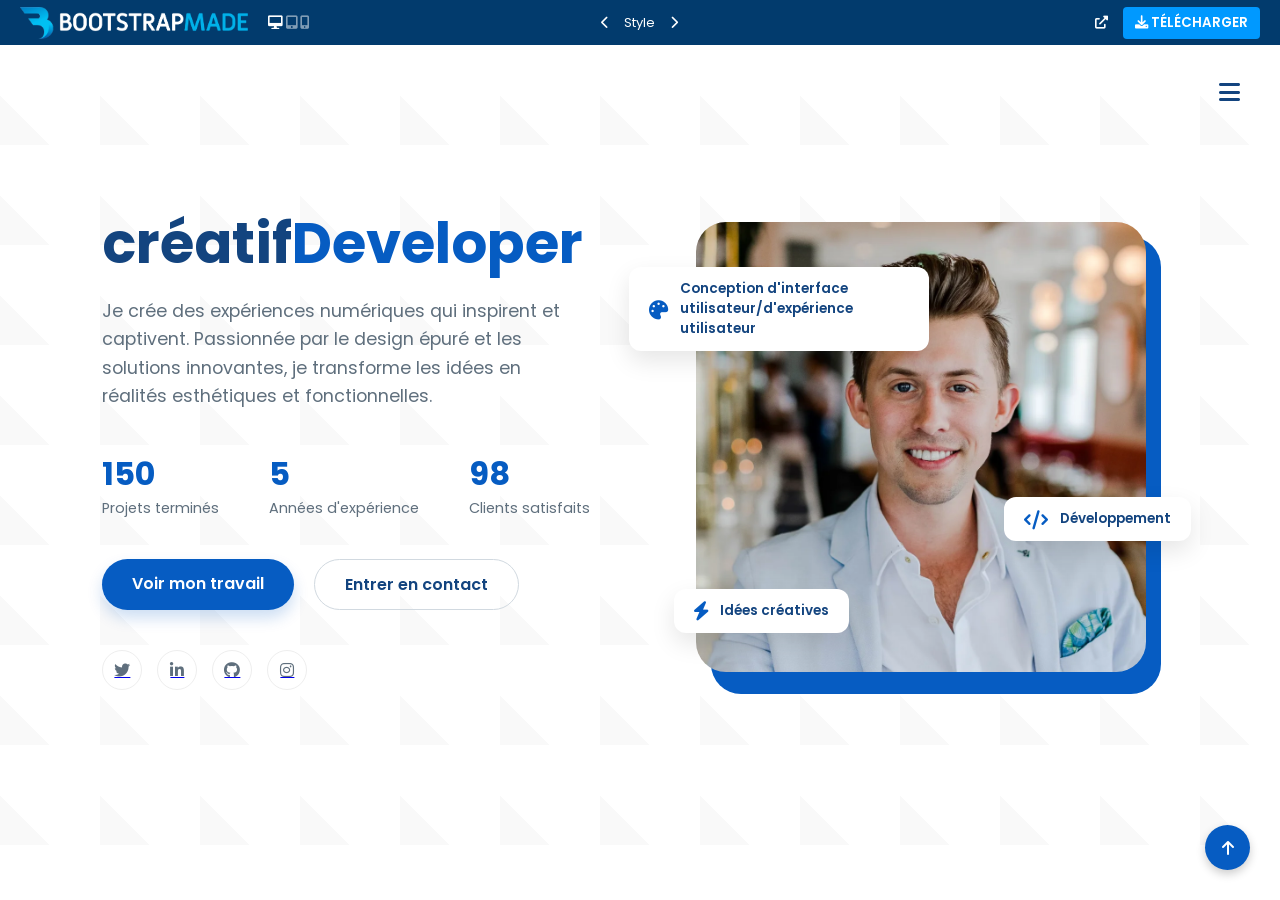
<file: portofolioproject/index.html>
<!DOCTYPE html>
<html lang="fr">
<head>
    <meta charset="UTF-8">
    <meta name="viewport" content="width=device-width, initial-scale=1.0">
    <title>Portfolio - Créatif Developer</title>
    <!-- Polices : Poppins -->
    <link href="https://fonts.googleapis.com/css2?family=Poppins:wght@300;400;600;700&display=swap" rel="stylesheet">
    <!-- Icônes : FontAwesome -->
    <link rel="stylesheet" href="https://cdnjs.cloudflare.com/ajax/libs/font-awesome/6.0.0/css/all.min.css">
    <link rel="stylesheet" href="style.css">
</head>
<body>

    <!-- BARRE DE PRÉVISUALISATION -->
    <nav class="preview-bar">
        <div class="bar-section bar-gauche">
            <img src="logo.png" alt="BOOTSTRAPMADE">
            <div class="device-icons">
                <i class="fas fa-desktop active"></i>
                <i class="fas fa-tablet-alt"></i>
                <i class="fas fa-mobile-alt"></i>
            </div>
        </div>
        <div class="bar-section bar-centre">
            <i class="fas fa-chevron-left"></i>
            <span>Style</span>
            <i class="fas fa-chevron-right"></i>
        </div>
        <div class="bar-section bar-droite">
            <i class="fas fa-external-link-alt"></i>
            <button class="btn-telecharger">
                <i class="fas fa-download"></i> TÉLÉCHARGER
            </button>
        </div>
    </nav>

    <!-- SECTION HERO -->
    <section class="hero-section">
        <!-- Icône Menu Hamburger (en haut à droite) -->
        <div class="menu-burger">
            <i class="fas fa-bars"></i>
        </div>

        <div class="container">
            <!-- TEXTE GAUCHE -->
            <div class="hero-content">
                <h1 class="main-title">créatif<span>Developer</span></h1>
                <p class="description">
                    Je crée des expériences numériques qui inspirent et captivent. 
                    Passionnée par le design épuré et les solutions innovantes, 
                    je transforme les idées en réalités esthétiques et fonctionnelles.
                </p>

                <div class="stats">
                    <div class="stat-item">
                        <h3>150</h3>
                        <p>Projets terminés</p>
                    </div>
                    <div class="stat-item">
                        <h3>5</h3>
                        <p>Années d'expérience</p>
                    </div>
                    <div class="stat-item">
                        <h3>98</h3>
                        <p>Clients satisfaits</p>
                    </div>
                </div>

                <div class="btn-container">
                    <a href="#" class="btn btn-primary">Voir mon travail</a>
                    <a href="#" class="btn btn-outline">Entrer en contact</a>
                </div>

                <div class="social-links">
                    <a href="#"><i class="fab fa-twitter"></i></a>
                    <a href="#"><i class="fab fa-linkedin-in"></i></a>
                    <a href="#"><i class="fab fa-github"></i></a>
                    <a href="#"><i class="fab fa-instagram"></i></a>
                </div>
            </div>

            <!-- IMAGE DROITE AVEC BADGES -->
            <div class="hero-image-area">
                <div class="image-wrapper">
                    <!-- Forme bleue derrière -->
                    <div class="blue-bg-shape"></div>
                    
                    <!-- Photo principale -->
                    <img src="profile-square-1.webp" alt="Developer" class="profile-img">

                    <!-- Badges flottants -->
                    <div class="badge badge-top">
                        <i class="fas fa-palette"></i>
                        <span>Conception d'interface utilisateur/d'expérience utilisateur</span>
                    </div>

                    <div class="badge badge-middle">
                        <i class="fas fa-code"></i>
                        <span>Développement</span>
                    </div>

                    <div class="badge badge-bottom">
                        <i class="fas fa-bolt"></i>
                        <span>Idées créatives</span>
                    </div>
                </div>
            </div>
        </div>

        <!-- Bouton de retour en haut -->
        <div class="scroll-top">
            <i class="fas fa-arrow-up"></i>
        </div>
    </section>

</body>
</html>
</file>
<file: portofolioproject/style.css>
/* VARIABLES ET RESET */
:root {
    --primary-blue: #065cc2;
    --dark-blue: #13447f;
    --text-gray: #5f6f7d;
    --bg-light: #f8fbfe;
}

* {
    margin: 0;
    padding: 0;
    box-sizing: border-box;
    font-family: 'Poppins', sans-serif;
}

body {
    background-color: #ffffff;
    overflow-x: hidden;
}

/* PREVIEW BAR */
.preview-bar {
    background-color: #023b6d;
    height: 45px;
    display: flex;
    justify-content: space-between;
    align-items: center;
    padding: 0 20px;
    color: white;
    font-size: 13px;
    position: sticky;
    top: 0;
    z-index: 1000;
}

.bar-section { flex: 1; display: flex; align-items: center; }
.bar-gauche { justify-content: flex-start; gap: 20px; }
.bar-centre { justify-content: center; gap: 15px; }
.bar-droite { justify-content: flex-end; gap: 15px; }

.device-icons i { opacity: 0.5; cursor: pointer; transition: 0.3s; }
.device-icons i.active, .device-icons i:hover { opacity: 1; }

body > nav > div.bar-section.bar-gauche > img{
    width: auto;
    cursor: pointer;
    height: 32px;
}
.btn-telecharger {
    background-color: #0099ff;
    color: white;
    border: none;
    padding: 6px 12px;
    border-radius: 4px;
    font-weight: 600;
    cursor: pointer;
}

/* HERO SECTION */
.hero-section {
    padding: 60px 8%;
    min-height: 90vh;
    display: flex;
    align-items: center;
    position: relative;
    /* Petit motif géométrique en fond (optionnel) */
    background-image: linear-gradient(45deg, #f9f9f9 25%, transparent 25%);
    background-size: 100px 100px;
}

.container {
    display: flex;
    align-items: center;
    width: 100%;
    gap: 50px;
}

.hero-content { flex: 1; }

.main-title {
    font-size: 3.5rem;
    color: var(--dark-blue);
    line-height: 1.2;
    margin-bottom: 20px;
}
.main-title span { color: var(--primary-blue); }

.description {
    color: var(--text-gray);
    font-size: 1.1rem;
    line-height: 1.6;
    margin-bottom: 40px;
    max-width: 90%;
}

/* STATS */
.stats {
    display: flex;
    gap: 50px;
    margin-bottom: 40px;
}
.stat-item h3 {
    font-size: 2rem;
    color: var(--primary-blue);
}
.stat-item p {
    color: var(--text-gray);
    font-size: 0.9rem;
}

/* BOUTONS */
.btn-container { display: flex; gap: 20px; margin-bottom: 40px; }
.btn {
    padding: 12px 30px;
    border-radius: 50px;
    text-decoration: none;
    font-weight: 600;
    transition: 0.3s;
}
.btn-primary {
    background-color: var(--primary-blue);
    color: white;
    box-shadow: 0 8px 15px rgba(6, 92, 194, 0.2);
}
.btn-outline {
    border: 1px solid #d1d9e0;
    color: var(--dark-blue);
}
.btn:hover { transform: translateY(-3px); }

/* SOCIAL */
.social-links { display: flex; gap: 15px; }
.social-links i {
    width: 40px;
    height: 40px;
    border: 1px solid #eee;
    border-radius: 50%;
    display: flex;
    align-items: center;
    justify-content: center;
    color: var(--text-gray);
    transition: 0.3s;
}
.social-links i:hover {
    background: var(--primary-blue);
    color: white;
}

/* IMAGE ET BADGES (Le plus important) */
.hero-image-area { flex: 1; display: flex; justify-content: center; }

.image-wrapper {
    position: relative;
    width: 100%;
    max-width: 450px;
}

.profile-img {
    width: 100%;
    border-radius: 30px;
    position: relative;
    z-index: 5;
}

.blue-bg-shape {
    position: absolute;
    width: 100%;
    height: 100%;
    background-color: var(--primary-blue);
    bottom: -15px;
    right: -15px;
    border-radius: 30px;
    z-index: 1;
}

/* STYLE DES BADGES */
.badge {
    position: absolute;
    background: white;
    padding: 12px 20px;
    border-radius: 12px;
    display: flex;
    align-items: center;
    gap: 12px;
    box-shadow: 0 10px 25px rgba(0,0,0,0.1);
    z-index: 10;
    font-size: 0.85rem;
    font-weight: 600;
    color: var(--dark-blue);
}
.badge i {
    color: var(--primary-blue);
    font-size: 1.2rem;
}

.badge-top {
    top: 10%;
    left: -15%;
    max-width: 300px;
}

.badge-middle {
    right: -10%;
    bottom: 30%;
}

.badge-bottom {
    bottom: 10%;
    left: -5%;
}

/* MENU ET SCROLL */
.menu-burger {
    position: absolute;
    top: 30px;
    right: 40px;
    font-size: 1.5rem;
    color: var(--dark-blue);
}

.scroll-top {
    position: fixed;
    bottom: 30px;
    right: 30px;
    background: var(--primary-blue);
    color: white;
    width: 45px;
    height: 45px;
    border-radius: 50%;
    display: flex;
    align-items: center;
    justify-content: center;
    box-shadow: 0 4px 10px rgba(0,0,0,0.2);
}
</file>
